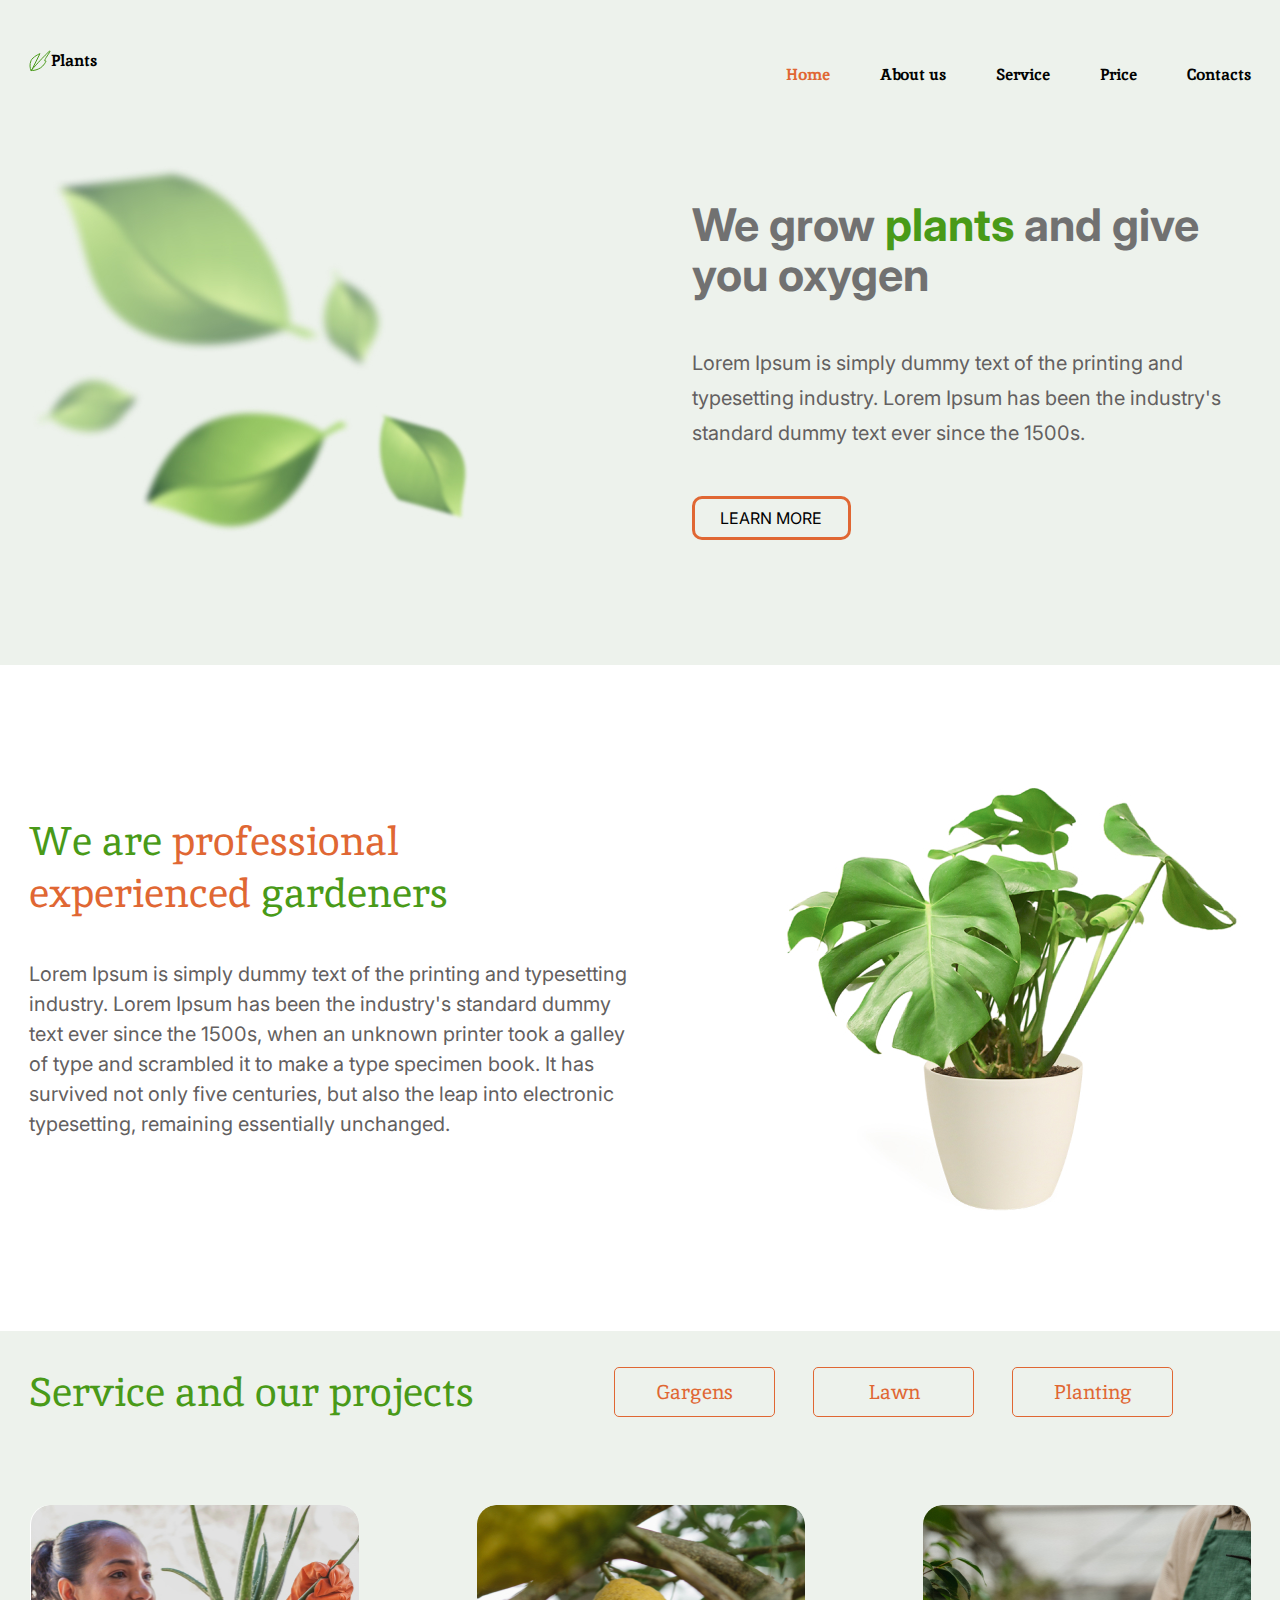
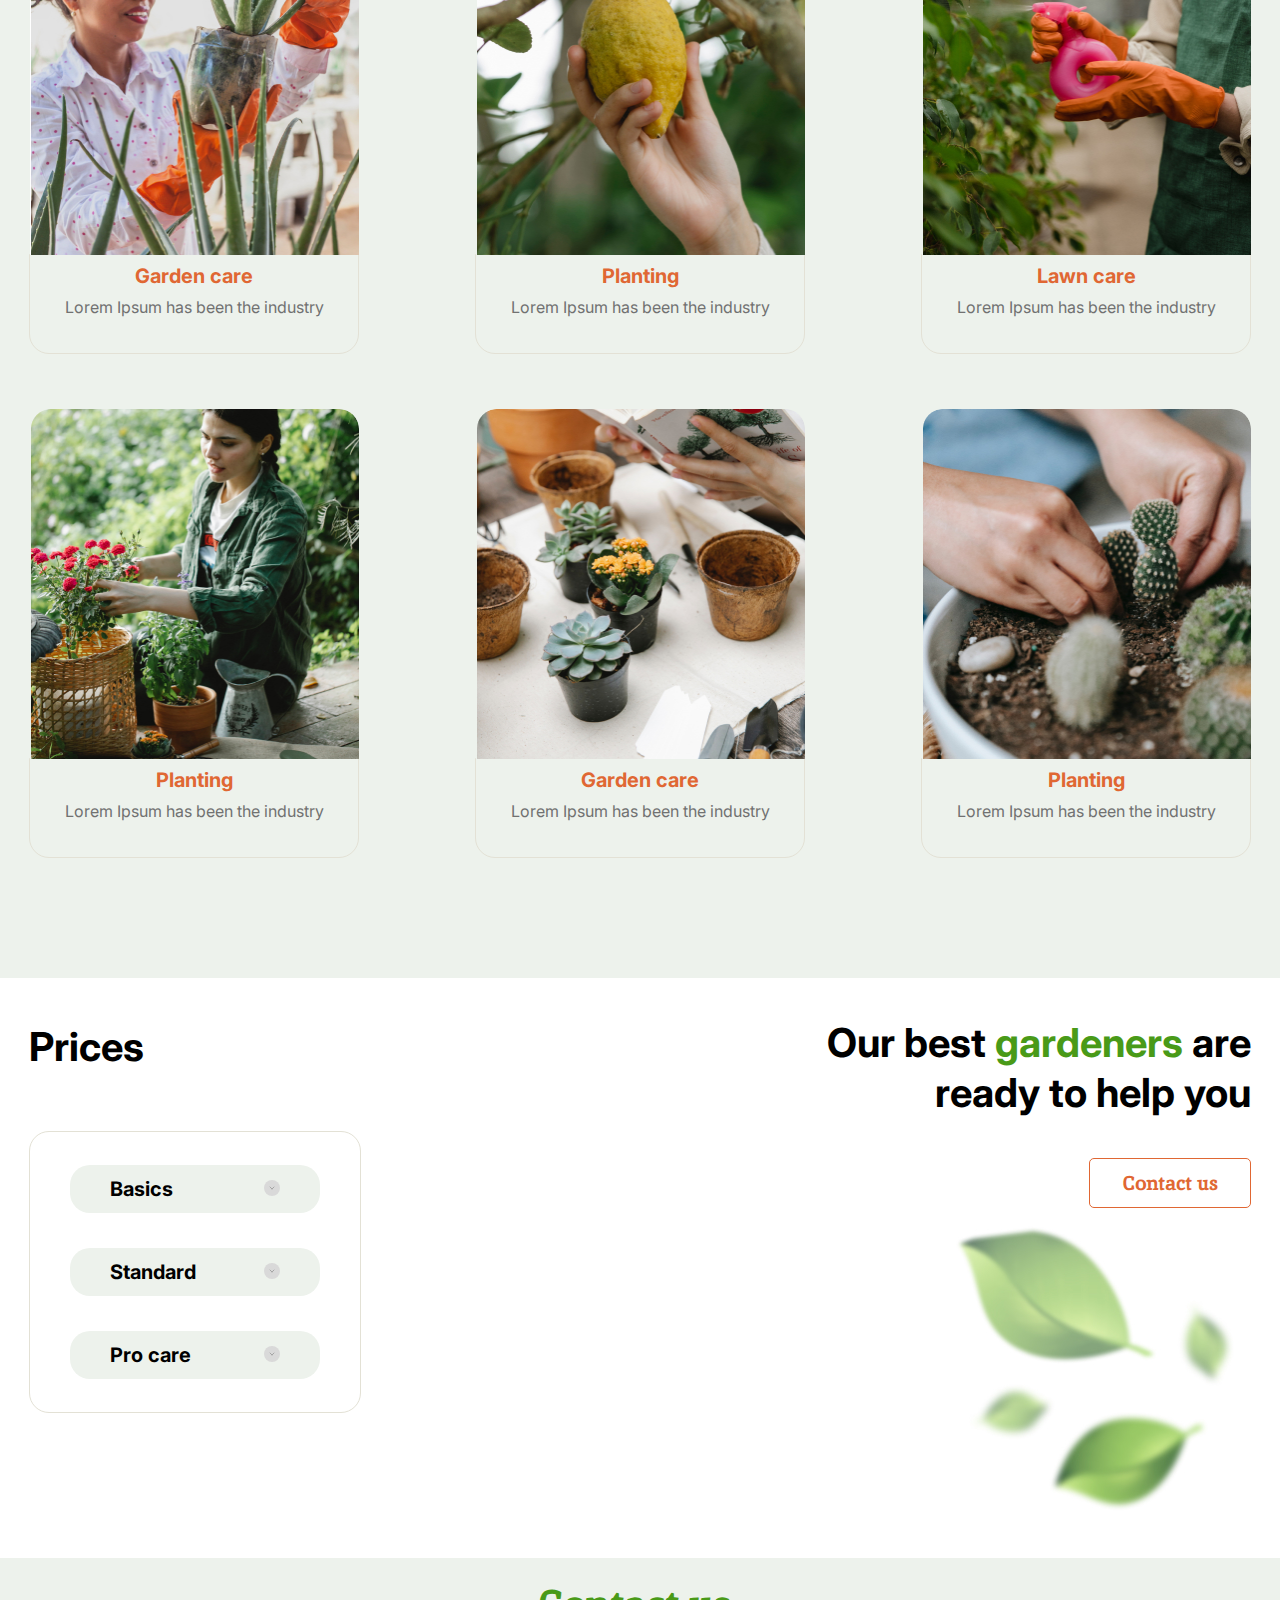
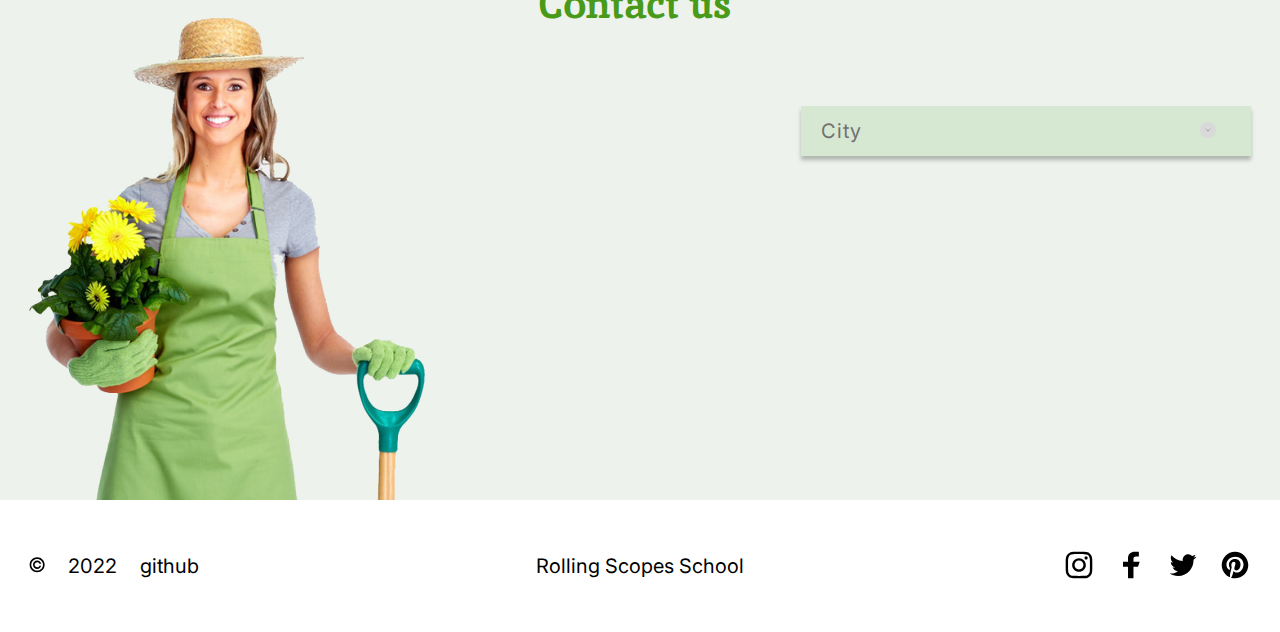
<file: plants/Plants-parth_1/index.html>
<!DOCTYPE html>
<html lang="en">

<head>
   <meta charset="UTF-8">
   <meta http-equiv="X-UA-Compatible" content="IE=edge">
   <meta name="viewport" content="width=device-width, initial-scale=1.0">
   <title>Plants</title>
   <link rel="stylesheet" href="style.css">
   <link rel="preconnect" href="https://fonts.googleapis.com">
   <link rel="preconnect" href="https://fonts.gstatic.com" crossorigin>
   <link href="https://fonts.googleapis.com/css2?family=Inika:wght@400;700&family=Inter:wght@400;700&display=swap"
      rel="stylesheet">
   <link rel="icon" href="519leafflutteringinwind_100259.ico">
</head>

<body>
   <div class="wrapper-desctop">
      <header class="header">
         <div class="container">
            <div class="top">
               <div class="top__logo">
                  <div class="top__vector">
                     <img src="icon/logo_vector.svg" alt="logo_vector">
                  </div>
                  <div class="top__plants">Plants</div>
               </div>
               <nav class="top__nav">
                  <ul class="top__team">
                     <li><a class="top__item" href="#"><span>Home</span></a></li>
                     <li><a class="top__item" href="#about">About us</a></li>
                     <li><a class="top__item" href="#service">Service</a></li>
                     <li><a class="top__item" href="#price">Price</a></li>
                     <li><a class="top__item" href="#contacts">Contacts</a> </li>
                  </ul>
               </nav>
            </div>
            <section class="welcome">
               <div class="welcome__leafs">
                  <img src="img/leafs.jpg" alt="leafs">
               </div>
               <div class="welcome__section">
                  <h1 class="welcome__slogan">We grow <span>plants</span> and give you oxygen</h1>
                  <p class="welcome__text">
                     Lorem Ipsum is simply dummy text of the printing and typesetting industry. Lorem Ipsum has been the
                     industry's standard
                     dummy text ever since the 1500s.
                  </p>
                  <button class="welcome__button" type="submit">LEARN MORE</button>
               </div>
            </section>
         </div>
      </header>
      <main>
         <section class="about" id="about">
            <div class="container container_flex">
               <div class="about__about-us">
                  <h2 class="about__slogan">We are <span>professional experienced</span> gardeners</h2>
                  <div class="about__text">Lorem Ipsum is simply dummy text of the printing and typesetting industry.
                     Lorem
                     Ipsum has been the industry's standard
                     dummy text ever since the 1500s, when an unknown printer took a galley of type and scrambled it to
                     make a type specimen
                     book. It has survived not only five centuries, but also the leap into electronic typesetting,
                     remaining essentially
                     unchanged.</div>
               </div>
               <div class="about__houseplant">
                  <img src="img/houseplant-1.jpg" alt="houseplant">
               </div>
            </div>
         </section>
         <section class="service" id="service">
            <div class="container">
               <div class="service__top">
                  <h2 class="service__text">Service and our projects</h2>
                  <div class="service__buttons">
                     <button class="service__button">Gargens</button>
                     <button class="service__button">Lawn</button>
                     <button class="service__button">Planting</button>
                  </div>
               </div>
               <div class="projects projects_positions">
                  <div class="projects__item">
                     <img class="projects__img" src="img/garden-care.jpg" alt="garden-care">
                     <div class="projects__border">
                        <div class="projects__theme">
                           <p>Garden care</p>
                        </div>
                        <div class="projects__text">
                           <p>Lorem Ipsum has been the industry</p>
                        </div>
                     </div>
                  </div>
                  <div class="projects__item">
                     <img class="projects__img" src="img/planting.jpg" alt="planting">
                     <div class="projects__border">
                        <div class="projects__theme">
                           <p>Planting</p>
                        </div>
                        <div class="projects__text">
                           <p>Lorem Ipsum has been the industry</p>
                        </div>
                     </div>
                  </div>
                  <div class="projects__item">
                     <img class="projects__img" src="img/lawn-care.jpg" alt="lawn-care">
                     <div class="projects__border">
                        <div class="projects__theme">
                           <p>Lawn care</p>
                        </div>
                        <div class="projects__text">
                           <p>Lorem Ipsum has been the industry</p>
                        </div>
                     </div>
                  </div>
                  <div class="projects__item item_bottom">
                     <img class="projects__img" src="img/planting(2).jpg" alt="planting2">
                     <div class="projects__border">
                        <div class="projects__theme">
                           <p>Planting</p>
                        </div>
                        <div class="projects__text">
                           <p>Lorem Ipsum has been the industry</p>
                        </div>
                     </div>
                  </div>
                  <div class="projects__item item_bottom">
                     <img class="projects__img" src="img/garden-care(2).jpg" alt="garden-care2">
                     <div class="projects__border">
                        <div class="projects__theme">
                           <p>Garden care</p>
                        </div>
                        <div class="projects__text">
                           <p>Lorem Ipsum has been the industry</p>
                        </div>
                     </div>
                  </div>
                  <div class="projects__item item_bottom">
                     <img class="projects__img" src="img/planting-3.jpg" alt="planting3">
                     <div class="projects__border">
                        <div class="projects__theme">
                           <p>Planting</p>
                        </div>
                        <div class="projects__text">
                           <p>Lorem Ipsum has been the industry</p>
                        </div>
                     </div>
                  </div>
               </div>
            </div>
         </section>
         <section class="prices" id="price">
            <div class="container container_flex">
               <div class="prices__catigories">
                  <h2 class="prices__theme">Prices</h2>
                  <div class="prices__team">
                     <div class="prices__items">
                        <div class="prices__item">
                           <p>Basics</p><img class="prices__accordion" src="icon/accordion_btn.svg" alt="accordion">
                        </div>
                        <div class="prices__item">
                           <p>Standard</p><img class="prices__accordion" src="icon/accordion_btn.svg" alt="accordion">
                        </div>
                        <div class="prices__item">
                           <p>Pro care</p><img class="prices__accordion" src="icon/accordion_btn.svg" alt="accordion">
                        </div>
                     </div>
                  </div>
               </div>
               <div class="prices__call-us">
                  <div class="prices__text">Our best <span>gardeners</span> are ready to help you</div>
                  <button class="prices__button">Contact us</button>
                  <div class="prices__img">
                     <img src="img/leafs-2.jpg" alt="leafs-2">
                  </div>
               </div>
            </div>
         </section>
         <section class="contacts" id="contacts">
            <div class="container container_flex">
               <div class="contacts__img">
                  <img src="img/contact_woman-1.jpg" alt="contact_woman">
               </div>
               <h2 class="contacts__theme">Contact us</h2>
               <div class="contacts__area">
                  <div class="contacts__city">City</div>
                  <div class="contacts__elipse">
                     <img src="icon/accordion_btn.svg" alt="accordion">
                  </div>
               </div>
            </div>
         </section>
      </main>
      <footer class="footer">
         <div class="container container_flex">
            <div class="data">
               <ul class="data__team">
                  <li class="data__item">
                     <img src="icon/©.svg" alt="icon">
                  </li>
                  <li class="data__item">2022</li>
                  <li class="data__item"><a href="https://github.com/AndreyVlasov89">github</a></li>
               </ul>
            </div>
            <a href="https://rs.school/" class="footer__rss">Rolling Scopes School</a>
            <div class="social-list">
               <ul class="social-list__team">
                  <li class="social-list__item"><a href="https://www.instagram.com/"><img src="icon/inst-1.svg"
                           alt="instagram"></a></li>
                  <li class="social-list__item"><a href="https://www.facebook.com/"><img src="icon/fb-1.svg"
                           alt="facebook"></a></li>
                  <li class="social-list__item"><a href="https://twitter.com/"><img src="icon/tw-1.svg"
                           alt="twitter"></a></li>
                  <li class="social-list__item"><a href="https://ru.pinterest.com/"><img src="icon/pinterest-1.svg"
                           alt="pinterest"></a></li>
               </ul>
            </div>
         </div>
      </footer>
   </div>
   <script src="index.js"></script>
</body>

</html>
</file>
<file: plants/Plants-parth_1/style.css>
html {
   scroll-behavior: smooth;
}


body {
   min-height: 100vh;
   margin: 0;
   padding: 0;
   text-decoration: none;
}

h1, h2 {
   margin: 0px;
   padding: 0px;
}



/*=================DESCTOP===================================*/

.wrapper-desctop {
   margin: 0 auto;
}

.header {
   display: flex;
   align-items: center;
   justify-content: center;
   
   background: #EDF2EC;
   width: 100%;
}

.container {
   max-width: 1222px;
   margin: 0px auto;
   padding: 0px 20px;
}

@media (max-width: 1222px) {
   .container {
      max-width: 768px;
   }
}

.top {
   width: 1222px;

   display: flex;
   justify-content: space-between;
   margin: 50px 0;
}

.top__logo {
   display: flex;
   align-items:flex-start;
}



.top__plants {
   font-family: 'Inika';
   font-style: normal;
   font-weight: 700;
   font-size: 16px;
   line-height: 21px;
   color: #000000;
}

.top__nav {
   width: 465px;

}

.top__team {
   display: flex;
   justify-content: space-between;
   padding: 0px;
   margin: 0px;
}

.top__team li {
   list-style: none;
   
}
.top__item {
   text-decoration: none;
   font-family: 'Inika';
   font-style: normal;
   font-weight: 700;
   font-size: 16px;
   line-height: 50px;
   color: #010201;

}

.top__item span {
   font-family: 'Inika';
   font-style: normal;
   font-weight: 700;
   font-size: 16px;
   line-height: 50px;
   color: #E06733;
}

.top__item:hover{
   color: #E06733;
}

.welcome {
   display: flex;
   justify-content: space-between;
   margin-bottom: 87px;
}

.welcome__section {
   width: 558.87px;
   height: 340px;
   /*background-color: antiquewhite;*/
   display: flex;
   flex-direction: column;
   justify-content: space-between;
   padding: 0px;
   margin-top: 50px;

}

.welcome__slogan {
   font-family: 'Inter';
   font-style: normal;
   font-weight: 700;
   font-size: 45px;
   line-height: 50px;
   color: #717171;
}

.welcome__slogan span {
   color: #499A18;
}

.welcome__text {
   width: 534.89px;
   font-family: 'Inter';
   font-style: normal;
   font-weight: 400;
   font-size: 20px;
   line-height: 35px;
   color: #636060;
}

.welcome__button {
   box-sizing: border-box;
   width: 158.65px;
   height: 44px;
   border: 3px solid #E06733;
   border-radius: 10px;
   background: #EDF2EC;

   font-family: 'Inter';
   font-style: normal;
   font-weight: 400;
   font-size: 16px;
   line-height: 20px;
   color: #000000;
   /*СТИЛИЗОВАТЬ ТЕКСТ КНОПКИ!!!!*/
}

.welcome__button:hover {
   background: #499A18;
   color: #FFFFFF;
   border: none;
   cursor: pointer;
   transition: 1s;
}



/*================about===========================*/


.about {
   width: 100%;
   margin: 0 auto;
}



.container_flex {
   display: flex;
   justify-content: space-between;

}

.about__about-us {

   width: 605px;
   height: 350px;
   margin: 150px 0px 166px 0px;

}

.about__slogan {
   width: 463px;
   font-family: 'Inika';
   font-style: normal;
   font-weight: 400;
   font-size: 40px;
   line-height: 52px;
   color: #499A18;
   margin-bottom: 40px;
}

.about__slogan span {
   color: #E06733;
}

.about__text {
   font-family: 'Inter';
   font-style: normal;
   font-weight: 400;
   font-size: 20px;
   line-height: 30px;
   color: #636060;

}

.about__houseplant {
   margin: 82px 0px 100px 0;
}





/*===============service=================*/



.service {
   width: 100%;
   margin: 0 auto;
   background: #EDF2EC;
}



.service__top {
   display: flex;
   align-items: center;
   padding-top: 35px;
}

.service__text {

   font-family: 'Inika';
   font-style: normal;
   font-weight: 400;
   font-size: 40px;
   line-height: 52px;
   color: #499A18;
}

.service__buttons {
   width: 559px;
   padding-left: 140px;
   display: flex;
   justify-content: space-between;
}

.service__button {
   width: 161px;
   height: 50px;
   background: #EDF2EC;

   font-family: 'Inika';
   font-style: normal;
   font-weight: 400;
   font-size: 20px;
   line-height: 26px;
   color: #E06733;

   border: 1px solid #E06733;
   border-radius: 5px;
}

.service__button:hover {
   background: #499A18;
   color: #FFFFFF;
   border: none;
   cursor: pointer;
   transition: 1s;
}

.projects {
   width: 1222px;
}

.projects_positions {
   margin-top: 87px;
   display: flex;
   justify-content: space-between;
   flex-wrap: wrap;
}

.projects__item {
   width: 330px;
   text-align: center;

   border-top: none;
   margin-bottom: 55px;
   position: relative;
   transition: 1s;
}

.projects__item:hover {
   z-index: 10;
   transform: scale(1.1);
}

.item_bottom {
   margin-bottom: 120px;
}

.projects__img {
   display: inline-block;
   width: 329px;
   height: 350px;
   border-radius: 20px 20px 0px 0px;
   margin-bottom: -5px;
}

.projects__border {
   width: 328px;
   border: 1px solid #E3E1D5;
   border-radius: 0px 0px 20px 20px;
}

.projects__border p {
   margin:  0px;
}

.projects__theme {
   font-family: 'Inter';
   font-style: normal;
   font-weight: 700;
   font-size: 20px;
   line-height: 22px;
   color: #E06733;
   margin: 10px 0px 10px 0px;
}

.projects__text {
   font-family: 'Inter';
   font-style: normal;
   font-weight: 400;
   font-size: 16px;
   line-height: 20px;
   color: #717171;
   margin-bottom: 36px;
}




/*===============prices===================*/


.prices {
   width: 100%;
   background: #FFFFFF;
}

.prices__catigories {
   width: 332px;
}

.prices__theme {
   margin-top: 45px;
   font-family: 'Inter';
   font-style: normal;
   font-weight: 700;
   font-size: 40px;
   line-height: 48px;
   color: #000000;
}

.prices__team {
   width: 330px;
   height: 280px;
   border: 1px solid #E3E1D5;
   border-radius: 20px;
   display: flex;
   margin-top: 60px;
}

.prices__items {
   width: 250px;
   height: 214px;
   display: flex;
   flex-direction: column;
   justify-content: space-between;
   margin: auto;
}

.prices__item {
   display: block;
   font-family: 'Inter';
   font-style: normal;
   font-weight: 700;
   font-size: 20px;
   line-height: 20px;
   color: #000000;
   background: #EDF2EC;
   border-radius: 20px;
   border: none;
   padding-left: 40px;
   text-align: left;
}

.prices__item p {
   width: 100px;
   display: inline-block;
   margin: 14px 0px;
}

.prices__accordion {
   padding-left: 54px;
}

.prices__call-us {
   width: 452px;
   text-align: right;
   margin-top: 40px;
}

.prices__text {
   font-family: 'Inter';
   font-style: normal;
   font-weight: 700;
   font-size: 40px;
   line-height: 50px;
   color: #000000;
}

.prices__text span {
   color: #499A18;
}

.prices__button {
   width: 162px;
   height: 50px;
   font-family: 'Inika';
   font-style: normal;
   font-weight: 700;
   font-size: 20px;
   line-height: 26px;
   text-align: center;
   color: #E06733;
   margin-top: 40px;

   border: 1px solid #E06733;
   border-radius: 5px;
   background: #FFFFFF;
}
.prices__button:hover {
   background: #499A18;
   color: #FFFFFF;
   border: none;
   cursor: pointer;
   transition: 1s;
}

.prices__img {
   padding-top: 5px;
   margin-bottom: 10px;
}



/*====================contacts==================*/



.contacts {
   width: 100%;
   background: #EDF2EC;
}

.contacts__img {
   padding-top: 45px;
   width: 400px;
   height: 497px;
}

.contacts__theme {
   font-family: 'Inika';
   font-style: normal;
   font-weight: 700;
   font-size: 40px;
   line-height: 52px;
   color: #499A18;
   padding: 20px 0px 0px 40px;
}

.contacts__area {
   display: flex;
   justify-content: space-between;
   align-items: center;
   width: 450px;
   height: 50px;
   text-align: left;
   background: #D6E7D2;
   box-shadow: 0px 4px 4px rgba(0, 0, 0, 0.25);
   border-radius: 0px;
   border: none;
   margin-top: 148px;

   font-family: 'Inter';
   font-style: normal;
   font-weight: 400;
   font-size: 20px;
   line-height: 40px;
   letter-spacing: 0.05em;
   color: #717171;
}

.contacts__city {
   padding-left: 20px;
}

.contacts__elipse {
   padding-right: 35px;
}




/*====================footer=======================*/



.footer {
   width: 100%;
   background: #FFFFFF;
}

.data {
   margin: 41px 0px 41px 0px;
}

.data__team {
   display: flex;
   justify-content: space-between;
   width: 170px;
   padding: 0px;
   margin: 0px;
}

.data__item {
   list-style: none;
   font-family: 'Inter';
   font-style: normal;
   font-weight: 400;
   font-size: 20px;
   line-height: 50px;
   color: #000000;
}

.data__item a {
   text-decoration: none;
   color: #000000;
}

.footer__rss {
   font-family: 'Inter';
   font-style: normal;
   font-weight: 400;
   font-size: 20px;
   line-height: 50px;
   color: #000000;
   margin-top: 41px;
   margin: 41px 0px 0px 18px;
   text-decoration: none;
}

.social-list {
   margin: 33px 0px 0px 0px;
}

.social-list__team {
   display: flex;
   justify-content: space-between;
   width: 188px;
   padding: 0px;
}

.social-list__item {
   width: 32px;
   list-style: none;
}
</file>
